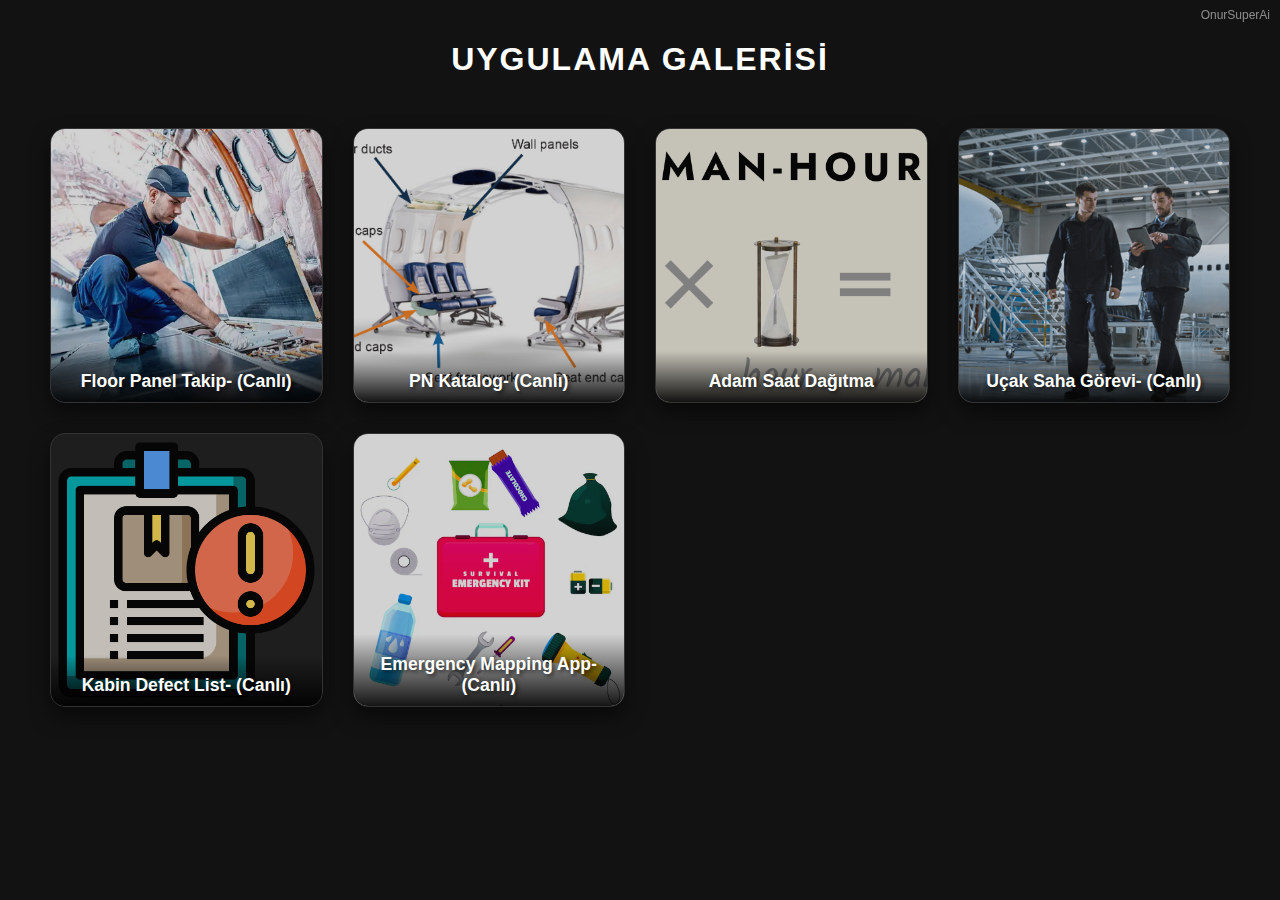
<file: index.html>
<!DOCTYPE html>
<html lang="tr">
<head>
    <meta charset="UTF-8">
    <meta name="viewport" content="width=device-width, initial-scale=1.0">
    <title>Uygulama Portalı</title>
    <link rel="stylesheet" href="style.css">
</head>
<body>
    <header>
        <h1>Uygulama Galerisi</h1>
    </header>

    <main class="grid-container">
        
        <a href="https://ovarthy-bot.github.io/panel-takip-sistemi/" class="app-link">
            <div id="watermark">OnurSuperAi</div>
            <div class="app-card">
                <img src="resimler/floorpanel.png" alt="Floor Panel Takip">
                <p class="app-title">Floor Panel Takip- (Canlı)</p>
            </div>
        </a>

        <a href="https://ovarthy-bot.github.io/malzeme_katalog_v2/" class="app-link">
            <div class="app-card">
                <img src="resimler/pn.jpg" alt="PN Katalog">
                <p class="app-title">PN Katalog- (Canlı)</p>
            </div>
        </a>

        <a href="https://ovarthy-bot.github.io/asdp/" class="app-link">
            <div class="app-card">
                <img src="resimler/manhour.png" alt="Adam Saat Dağıtma">
                <p class="app-title">Adam Saat Dağıtma</p>
            </div>
        </a>

        <a href="https://ovarthy-bot.github.io/u-ak-saha-g-revi/" class="app-link">
            <div class="app-card">
                <img src="resimler/saha.png" alt="Uçak Saha Görevi">
                <p class="app-title">Uçak Saha Görevi- (Canlı)</p>
            </div>
        </a>

        <a href="https://ovarthy-bot.github.io/cabin_defect_list/" class="app-link">
            <div class="app-card">
                <img src="resimler/cabindefectlist.png" alt="Kabin Defect List">
                <p class="app-title">Kabin Defect List- (Canlı)</p>
            </div>
        </a>

        <a href="https://ovarthy-bot.github.io/AeroEquip-Map/" class="app-link">
            <div class="app-card">
                <img src="resimler/emergency_plan.png" alt="AeroEquip Map">
                <p class="app-title">Emergency Mapping App- (Canlı)</p>
            </div>
        </a>

        
        
    </main>
</body>
</html>
</file>
<file: style.css>
/* style.css - KARANLIK TEMA SÜRÜMÜ */

* {
    box-sizing: border-box;
}

/* Genel Sayfa Ayarları - Arka plan koyulaştırıldı */
body {
    font-family: 'Segoe UI', Tahoma, Geneva, Verdana, sans-serif;
    display: flex;
    flex-direction: column;
    align-items: center;
    margin: 0;
    padding: 20px;
    background-color: #121212; /* Derin siyah/gri arka plan */
    color: #e0e0e0; /* Genel yazı rengi açık gri */
}

/* Başlık rengi beyaza yakın yapıldı */
h1 {
    color: #ffffff;
    margin-bottom: 40px;
    text-transform: uppercase;
    letter-spacing: 2px;
}

/* Kapsayıcı Yapısı */
.grid-container {
    display: grid;
    grid-template-columns: repeat(auto-fit, minmax(250px, 1fr)); 
    gap: 30px; 
    max-width: 1200px;
    width: 100%;
    padding: 10px;
}

.app-link {
    text-decoration: none;
    color: inherit;
    display: block; 
}

/* Kare Kart Stili - Arka plan koyu gri yapıldı */
.app-card {
    background-color: #1e1e1e; /* Kart rengi */
    border-radius: 15px;
    box-shadow: 0 10px 20px rgba(0, 0, 0, 0.5); /* Gölgeler derinleştirildi */
    transition: transform 0.3s ease, box-shadow 0.3s ease;
    overflow: hidden; 
    position: relative;
    width: 100%; 
    padding-top: 100%; 
    border: 1px solid #333; /* Hafif kenarlık eklendi */
}

/* Hover Efekti */
.app-card:hover {
    transform: translateY(-8px);
    box-shadow: 0 15px 30px rgba(0, 0, 0, 0.6);
    border-color: #444;
}

/* Resim Ayarları */
.app-card img {
    position: absolute;
    top: 0;
    left: 0;
    width: 100%;
    height: 100%;
    object-fit: cover;
    opacity: 0.8; /* Resimler karanlık modda göz yormaması için hafif karartıldı */
    transition: transform 0.5s ease, opacity 0.5s ease;
}

.app-card:hover img {
    transform: scale(1.08);
    opacity: 1; /* Üzerine gelince resim parlasın */
}

/* Watermark Ayarı */
#watermark {
  position: fixed;
  top: 8px;
  right: 10px;
  font-size: 12px;
  color: #ffffff; /* Daha sönük bir renk  #555*/
  opacity: 0.5;
  z-index: 9999;
  pointer-events: none;
  font-family: Arial, sans-serif;
}

/* Başlık Ayarları */
.app-title {
    position: absolute;
    bottom: 0;
    left: 0;
    width: 100%;
    /* Alt taraftaki degrade karartma güçlendirildi */
    background: linear-gradient(to top, rgba(0,0,0,0.9), transparent);
    color: #ffffff;
    padding: 20px 10px 10px 10px;
    margin: 0;
    font-size: 1.1em;
    font-weight: bold;
    text-align: center;
    text-shadow: 2px 2px 4px rgba(0,0,0,0.7);
}

/* MOBİL UYUMLULUK */
@media (max-width: 600px) {
    #watermark {
        font-size: 10px;
    }
    .grid-container {
        grid-template-columns: 1fr 1fr; 
        gap: 12px;
        padding: 5px;
    }
    .app-title {
        font-size: 0.85em;
        padding: 15px 5px 5px 5px;
    }
}
</file>
